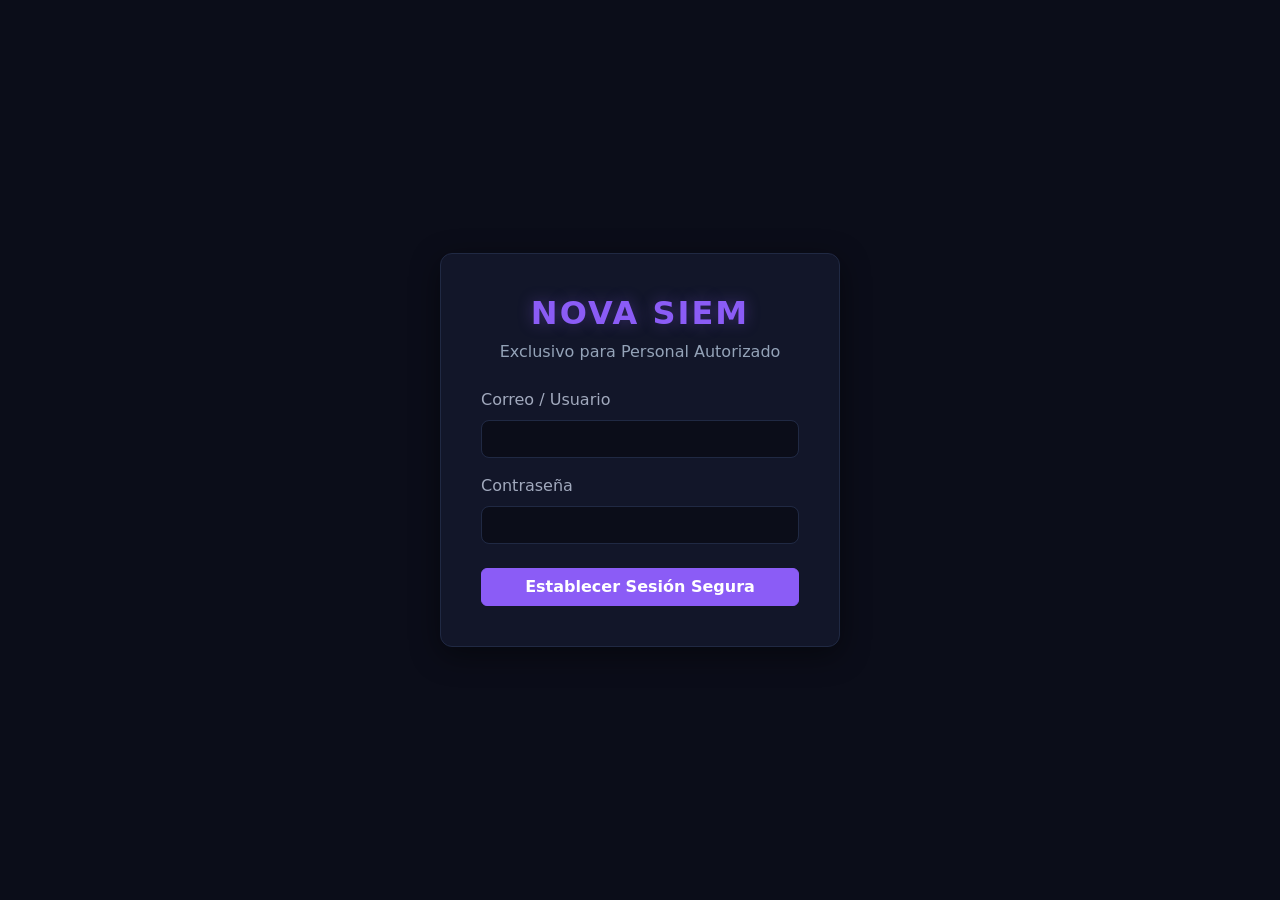
<file: index.html>
<!DOCTYPE html>
<html lang="es">

<head>
    <meta charset="UTF-8">
    <meta name="viewport" content="width=device-width, initial-scale=1.0">

    <title>NOVA SIEM | Centro de Operaciones de Seguridad</title>

    <!-- BOOTSTRAP -->
    <link href="https://cdn.jsdelivr.net/npm/bootstrap@5.3.2/dist/css/bootstrap.min.css" rel="stylesheet">

    <!-- ESTILOS NOVA SIEM -->
    <link rel="stylesheet" href="assets/css/main.css">
    <link rel="stylesheet" href="assets/css/auth.css">
    <link rel="stylesheet" href="assets/css/components.css">
    <link rel="stylesheet" href="assets/css/sidebar.css">
</head>

<body>

    <!-- TARJETA DE LOGIN -->
    <div class="login-card">

        <!-- MARCA / LOGO -->
        <div class="text-center mb-4">
            <h2 class="brand-title">NOVA SIEM</h2>
            <p class="text-secondary" style="color: #94A3B8 !important;">
                Exclusivo para Personal Autorizado
            </p>
        </div>

        <!-- FORMULARIO DE INICIO DE SESIÓN -->
        <form id="loginForm">

            <!-- USUARIO / CORREO -->
            <div class="mb-3">
                <label for="username" class="form-label text-secondary">Correo / Usuario</label>
                <input type="text" class="form-control" id="username" name="username" required autocomplete="username">
            </div>

            <!-- CONTRASEÑA -->
            <div class="mb-4">
                <label for="password" class="form-label text-secondary">Contraseña</label>
                <input type="password" class="form-control" id="password" name="password" required autocomplete="current-password">
            </div>

            <!-- ERROR DE AUTENTICACIÓN -->
            <div id="loginAlert" class="alert alert-danger d-none" role="alert" style="background-color: #451a1a; border-color: #EF4444; color: #fca5a5;">
                Credenciales inválidas o acceso no autorizado.
            </div>

            <!-- BOTÓN DE ENTRADA -->
            <button type="submit" class="btn btn-primary w-100">
                Establecer Sesión Segura
            </button>

        </form>

    </div>

    <!-- API Y MÓDULOS -->
    <script src="js/api/endpoints.js"></script>
    <script src="js/api/httpClient.js"></script>
    <script src="js/modules/language.js"></script>
    <script src="js/modules/auth.js"></script>

</body>

</html>
</file>
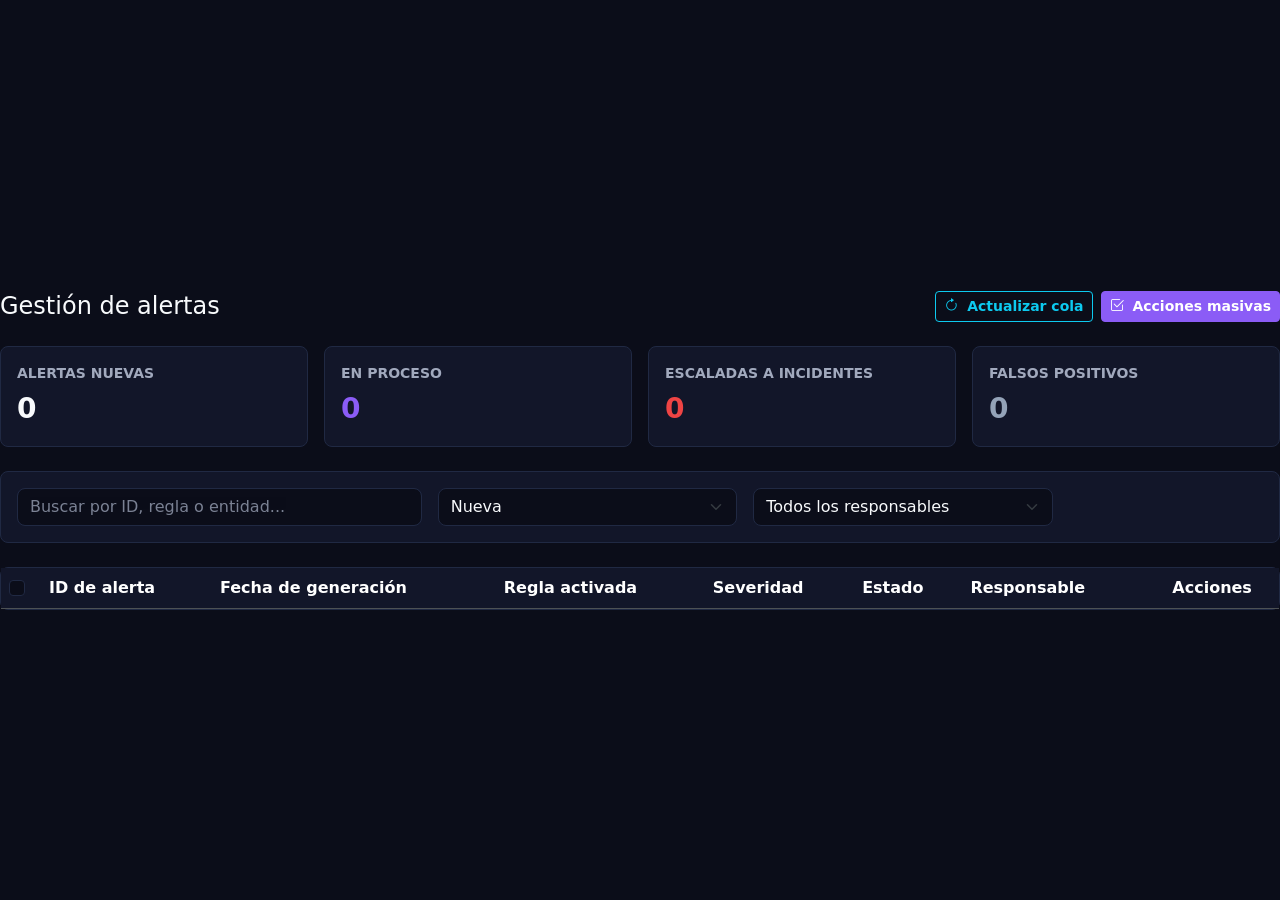
<file: pages/alerts.html>
<!DOCTYPE html>
<html lang="es">

<head>
    <meta charset="UTF-8">
    <meta name="viewport" content="width=device-width, initial-scale=1.0">

    <meta name="description"
          content="NOVA SIEM - Gestión y supervisión de alertas de seguridad">

    <meta name="theme-color" content="#0B1120">

    <title>NOVA SIEM | Gestión de alertas</title>

    <!-- BOOTSTRAP CSS -->
    <link
        href="https://cdn.jsdelivr.net/npm/bootstrap@5.3.2/dist/css/bootstrap.min.css"
        rel="stylesheet"
    >

    <!-- ICONOS BOOTSTRAP -->
    <link
        rel="stylesheet"
        href="https://cdn.jsdelivr.net/npm/bootstrap-icons@1.11.3/font/bootstrap-icons.min.css"
    >

    <!-- ESTILOS NOVA SIEM -->
    <link rel="stylesheet" href="../assets/css/main.css">
    <link rel="stylesheet" href="../assets/css/components.css">
    <link rel="stylesheet" href="../assets/css/sidebar.css">

</head>

<body>

    <div class="container-fluid p-0">

        <!-- ENCABEZADO DE GESTIÓN DE ALERTAS -->
        <div class="d-flex justify-content-between align-items-center mb-4">

            <h2 class="h4 mb-0 text-main">
                Gestión de alertas
            </h2>

            <div class="d-flex gap-2">

                <button
                    class="btn btn-outline-info btn-sm fw-bold"
                    id="btn-refresh-alerts"
                    type="button"
                >

                    <i class="bi bi-arrow-clockwise me-1"></i>
                    Actualizar cola

                </button>

                <button
                    class="btn btn-primary btn-sm fw-bold"
                    type="button"
                    data-bs-toggle="modal"
                    data-bs-target="#bulkActionModal"
                >

                    <i class="bi bi-check2-square me-1"></i>
                    Acciones masivas

                </button>

            </div>

        </div>


        <!-- MÉTRICAS DE ALERTAS -->
        <div class="row g-3 mb-4">

            <!-- ALERTAS NUEVAS -->
            <div class="col-md-3">

                <div class="card bg-surface border-panel h-100 p-3 rounded-3">

                    <div class="text-muted small text-uppercase fw-semibold">
                        Alertas nuevas
                    </div>

                    <div
                        class="fs-3 fw-bold text-main mt-1"
                        id="stat-new-alerts"
                    >
                        0
                    </div>

                </div>

            </div>


            <!-- ALERTAS EN PROCESO -->
            <div class="col-md-3">

                <div class="card bg-surface border-panel h-100 p-3 rounded-3">

                    <div class="text-muted small text-uppercase fw-semibold">
                        En proceso
                    </div>

                    <div
                        class="fs-3 fw-bold text-primary-nova mt-1"
                        id="stat-progress-alerts"
                    >
                        0
                    </div>

                </div>

            </div>


            <!-- ALERTAS ESCALADAS -->
            <div class="col-md-3">

                <div class="card bg-surface border-panel h-100 p-3 rounded-3">

                    <div class="text-muted small text-uppercase fw-semibold">
                        Escaladas a incidentes
                    </div>

                    <div
                        class="fs-3 fw-bold mt-1"
                        style="color: #EF4444;"
                        id="stat-escalated-alerts"
                    >
                        0
                    </div>

                </div>

            </div>


            <!-- FALSOS POSITIVOS -->
            <div class="col-md-3">

                <div class="card bg-surface border-panel h-100 p-3 rounded-3">

                    <div class="text-muted small text-uppercase fw-semibold">
                        Falsos positivos
                    </div>

                    <div
                        class="fs-3 fw-bold mt-1"
                        style="color: #94A3B8;"
                        id="stat-fp-alerts"
                    >
                        0
                    </div>

                </div>

            </div>

        </div>


        <!-- FILTROS Y BÚSQUEDA -->
        <div class="card bg-surface border-panel mb-4 rounded-3">

            <div class="card-body">

                <div class="row g-3">

                    <!-- BÚSQUEDA -->
                    <div class="col-md-4">

                        <input
                            type="text"
                            class="form-control bg-main border-panel text-main"
                            placeholder="Buscar por ID, regla o entidad..."
                            id="search-alerts"
                            aria-label="Buscar alertas"
                        >

                    </div>


                    <!-- FILTRO POR ESTADO -->
                    <div class="col-md-3">

                        <select
                            class="form-select bg-main border-panel text-main"
                            id="filter-status-alerts"
                            aria-label="Filtrar alertas por estado"
                        >

                            <option value="">
                                Todos los estados
                            </option>

                            <option value="New" selected>
                                Nueva
                            </option>

                            <option value="In Progress">
                                En proceso
                            </option>

                            <option value="Under Investigation">
                                En investigación
                            </option>

                            <option value="Resolved">
                                Resuelta
                            </option>

                        </select>

                    </div>


                    <!-- FILTRO POR RESPONSABLE -->
                    <div class="col-md-3">

                        <select
                            class="form-select bg-main border-panel text-main"
                            id="filter-assignee"
                            aria-label="Filtrar alertas por responsable"
                        >

                            <option value="">
                                Todos los responsables
                            </option>

                            <option value="Unassigned">
                                Sin asignar
                            </option>

                            <option value="Me">
                                Asignadas a mí
                            </option>

                        </select>

                    </div>

                </div>

            </div>

        </div>


        <!-- TABLA DE ALERTAS -->
        <div class="card bg-surface border-panel h-100 rounded-3">

            <div class="table-responsive">

                <table
                    class="table table-dark table-hover mb-0 align-middle"
                    style="--bs-table-bg: var(--bg-surface);"
                >

                    <thead>

                        <tr>

                            <!-- SELECCIONAR TODAS -->
                            <th style="width: 40px;">

                                <input
                                    class="form-check-input bg-main border-panel"
                                    type="checkbox"
                                    id="selectAllAlerts"
                                    aria-label="Seleccionar todas las alertas"
                                >

                            </th>

                            <th>
                                ID de alerta
                            </th>

                            <th>
                                Fecha de generación
                            </th>

                            <th>
                                Regla activada
                            </th>

                            <th>
                                Severidad
                            </th>

                            <th>
                                Estado
                            </th>

                            <th>
                                Responsable
                            </th>

                            <th class="text-center">
                                Acciones
                            </th>

                        </tr>

                    </thead>


                    <tbody id="table-alerts-body">

                        <!-- Las alertas se generan dinámicamente mediante alerts.js -->

                    </tbody>

                </table>

            </div>

        </div>

    </div>


    <!--
        Las bibliotecas compartidas, el enrutador y el módulo
        alerts.js se administran desde app.html.
    -->

</body>

</html>
</file>
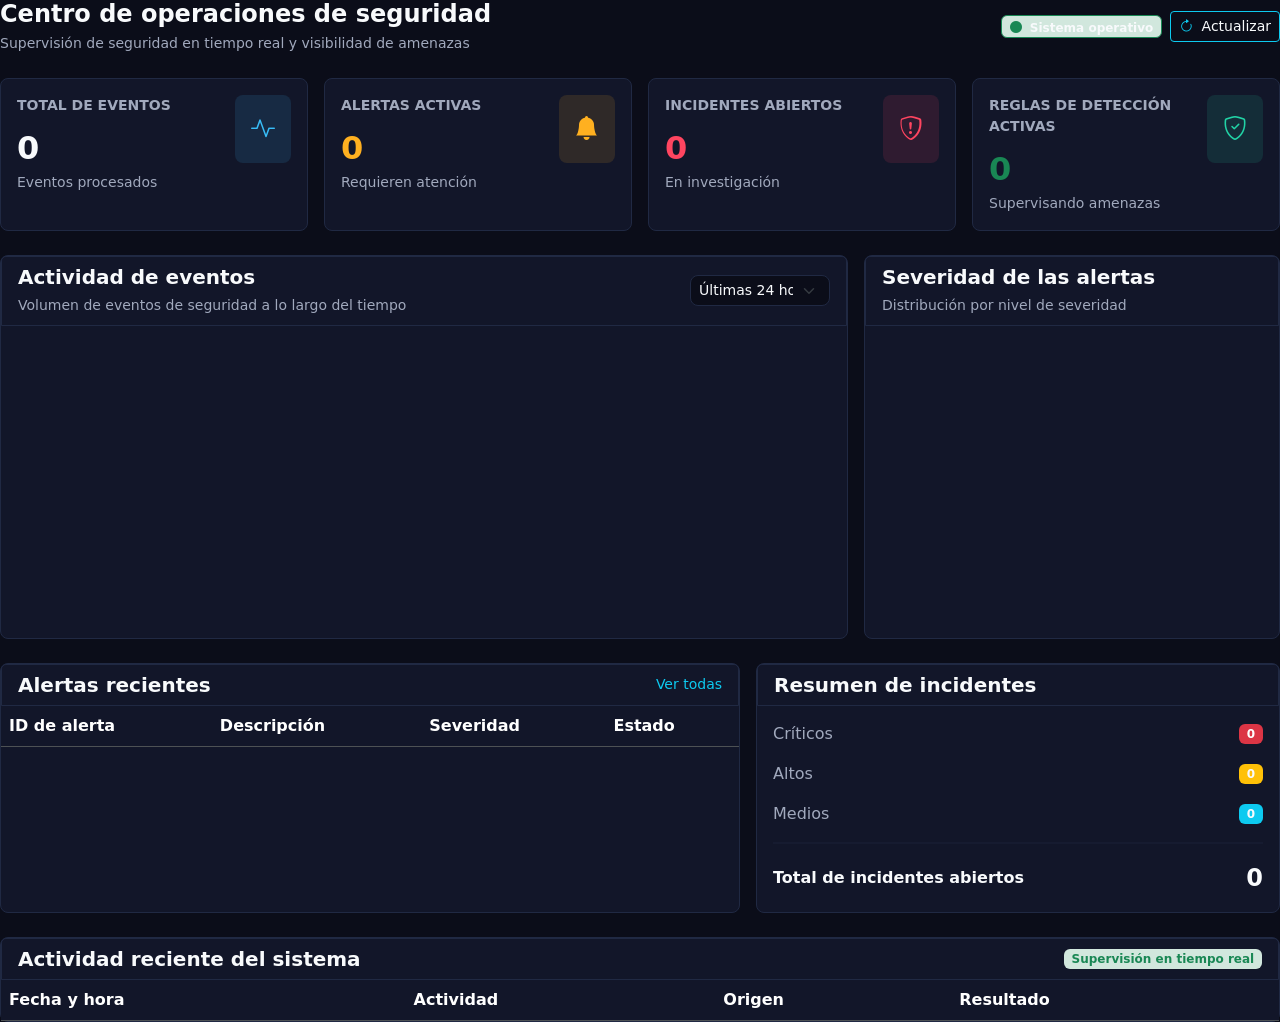
<file: pages/dashboard.html>
<!DOCTYPE html>
<html lang="es">

<head>
    <meta charset="UTF-8">
    <meta name="viewport" content="width=device-width, initial-scale=1.0">

    <meta name="description"
          content="NOVA SIEM - Panel de control de operaciones de seguridad">

    <meta name="theme-color" content="#0B1120">

    <title>NOVA SIEM | Panel de control</title>

    <!-- BOOTSTRAP CSS -->
    <link
        href="https://cdn.jsdelivr.net/npm/bootstrap@5.3.2/dist/css/bootstrap.min.css"
        rel="stylesheet"
    >

    <!-- ICONOS BOOTSTRAP -->
    <link
        rel="stylesheet"
        href="https://cdn.jsdelivr.net/npm/bootstrap-icons@1.11.3/font/bootstrap-icons.min.css"
    >

    <!-- ESTILOS NOVA SIEM -->
    <link rel="stylesheet" href="../assets/css/main.css">
    <link rel="stylesheet" href="../assets/css/components.css">
    <link rel="stylesheet" href="../assets/css/sidebar.css">

</head>

<body>

    <div class="container-fluid p-0">

        <!-- ENCABEZADO DEL PANEL -->
        <div class="d-flex justify-content-between align-items-center mb-4">

            <div>

                <h2
                    class="h4 mb-1 text-main fw-bold"
                    data-i18n="dashboardTitle"
                >
                    Centro de operaciones de seguridad
                </h2>

                <p
                    class="text-muted small mb-0"
                    data-i18n="dashboardSubtitle"
                >
                    Supervisión de seguridad en tiempo real y visibilidad de amenazas
                </p>

            </div>


            <!-- ESTADO DEL SISTEMA Y ACTUALIZACIÓN -->
            <div class="d-flex align-items-center gap-2">

                <span class="badge bg-success-subtle text-success border border-success">

                    <i class="bi bi-circle-fill me-1"></i>

                    <span data-i18n="systemOperational">
                        Sistema operativo
                    </span>

                </span>

                <button
                    class="btn btn-outline-info btn-sm"
                    id="btn-refresh-dashboard"
                    type="button"
                >

                    <i class="bi bi-arrow-clockwise me-1"></i>

                    <span data-i18n="refresh">
                        Actualizar
                    </span>

                </button>

            </div>

        </div>


        <!-- MÉTRICAS DE SEGURIDAD -->
        <div class="row g-3 mb-4">

            <!-- TOTAL DE EVENTOS -->
            <div class="col-xl-3 col-md-6">

                <div class="card bg-surface border-panel rounded-3 p-3 h-100">

                    <div class="d-flex justify-content-between align-items-start">

                        <div>

                            <div
                                class="text-muted small text-uppercase fw-semibold"
                                data-i18n="totalEvents"
                            >
                                Total de eventos
                            </div>

                            <div
                                class="fs-2 fw-bold text-main mt-2"
                                id="dashboard-total-events"
                            >
                                0
                            </div>

                            <div
                                class="text-muted small"
                                data-i18n="eventsProcessed"
                            >
                                Eventos procesados
                            </div>

                        </div>

                        <div
                            class="rounded-3 p-3"
                            style="background: rgba(56,189,248,.12); color: var(--info);"
                        >

                            <i class="bi bi-activity fs-4"></i>

                        </div>

                    </div>

                </div>

            </div>


            <!-- ALERTAS ACTIVAS -->
            <div class="col-xl-3 col-md-6">

                <div class="card bg-surface border-panel rounded-3 p-3 h-100">

                    <div class="d-flex justify-content-between align-items-start">

                        <div>

                            <div
                                class="text-muted small text-uppercase fw-semibold"
                                data-i18n="activeAlerts"
                            >
                                Alertas activas
                            </div>

                            <div
                                class="fs-2 fw-bold mt-2"
                                style="color: var(--warning);"
                                id="dashboard-active-alerts"
                            >
                                0
                            </div>

                            <div
                                class="text-muted small"
                                data-i18n="requiringAttention"
                            >
                                Requieren atención
                            </div>

                        </div>

                        <div
                            class="rounded-3 p-3"
                            style="background: rgba(255,176,32,.12); color: var(--warning);"
                        >

                            <i class="bi bi-bell-fill fs-4"></i>

                        </div>

                    </div>

                </div>

            </div>


            <!-- INCIDENTES ABIERTOS -->
            <div class="col-xl-3 col-md-6">

                <div class="card bg-surface border-panel rounded-3 p-3 h-100">

                    <div class="d-flex justify-content-between align-items-start">

                        <div>

                            <div
                                class="text-muted small text-uppercase fw-semibold"
                                data-i18n="openIncidents"
                            >
                                Incidentes abiertos
                            </div>

                            <div
                                class="fs-2 fw-bold mt-2"
                                style="color: var(--danger);"
                                id="dashboard-open-incidents"
                            >
                                0
                            </div>

                            <div
                                class="text-muted small"
                                data-i18n="underInvestigation"
                            >
                                En investigación
                            </div>

                        </div>

                        <div
                            class="rounded-3 p-3"
                            style="background: rgba(255,69,96,.12); color: var(--danger);"
                        >

                            <i class="bi bi-shield-exclamation fs-4"></i>

                        </div>

                    </div>

                </div>

            </div>


            <!-- REGLAS DE DETECCIÓN ACTIVAS -->
            <div class="col-xl-3 col-md-6">

                <div class="card bg-surface border-panel rounded-3 p-3 h-100">

                    <div class="d-flex justify-content-between align-items-start">

                        <div>

                            <div
                                class="text-muted small text-uppercase fw-semibold"
                                data-i18n="activeRules"
                            >
                                Reglas de detección activas
                            </div>

                            <div
                                class="fs-2 fw-bold text-success mt-2"
                                id="dashboard-active-rules"
                            >
                                0
                            </div>

                            <div
                                class="text-muted small"
                                data-i18n="monitoringThreats"
                            >
                                Supervisando amenazas
                            </div>

                        </div>

                        <div
                            class="rounded-3 p-3"
                            style="background: rgba(34,211,166,.12); color: var(--success);"
                        >

                            <i class="bi bi-shield-check fs-4"></i>

                        </div>

                    </div>

                </div>

            </div>

        </div>


        <!-- CONTENIDO PRINCIPAL DEL PANEL -->
        <div class="row g-3 mb-4">

            <!-- ACTIVIDAD DE EVENTOS -->
            <div class="col-xl-8">

                <div class="card bg-surface border-panel rounded-3 h-100">

                    <div
                        class="card-header bg-transparent border-panel
                               d-flex justify-content-between align-items-center"
                    >

                        <div>

                            <h5
                                class="text-main fw-bold mb-1"
                                data-i18n="eventActivity"
                            >
                                Actividad de eventos
                            </h5>

                            <small
                                class="text-muted"
                                data-i18n="eventVolume"
                            >
                                Volumen de eventos de seguridad a lo largo del tiempo
                            </small>

                        </div>


                        <!-- PERÍODO DEL GRÁFICO -->
                        <select
                            class="form-select form-select-sm bg-main border-panel text-main"
                            id="dashboard-event-period"
                            style="width: 140px;"
                            aria-label="Seleccionar período de actividad"
                        >

                            <option value="24h" data-i18n="last24Hours">
                                Últimas 24 horas
                            </option>

                            <option value="7d" data-i18n="last7Days">
                                Últimos 7 días
                            </option>

                            <option value="30d" data-i18n="last30Days">
                                Últimos 30 días
                            </option>

                        </select>

                    </div>


                    <div class="card-body">

                        <div
                            id="dashboard-event-chart"
                            style="height: 280px; width: 100%;"
                        >
                        </div>

                    </div>

                </div>

            </div>


            <!-- DISTRIBUCIÓN DE ALERTAS POR SEVERIDAD -->
            <div class="col-xl-4">

                <div class="card bg-surface border-panel rounded-3 h-100">

                    <div class="card-header bg-transparent border-panel">

                        <h5
                            class="text-main fw-bold mb-1"
                            data-i18n="alertSeverity"
                        >
                            Severidad de las alertas
                        </h5>

                        <small
                            class="text-muted"
                            data-i18n="severityDistribution"
                        >
                            Distribución por nivel de severidad
                        </small>

                    </div>


                    <div class="card-body">

                        <div
                            id="dashboard-severity-chart"
                            style="height: 280px; width: 100%;"
                        >
                        </div>

                    </div>

                </div>

            </div>

        </div>


        <!-- SECCIÓN INFERIOR -->
        <div class="row g-3">

            <!-- ALERTAS RECIENTES -->
            <div class="col-xl-7">

                <div class="card bg-surface border-panel rounded-3 h-100">

                    <div
                        class="card-header bg-transparent border-panel
                               d-flex justify-content-between align-items-center"
                    >

                        <h5
                            class="text-main fw-bold mb-0"
                            data-i18n="recentAlerts"
                        >
                            Alertas recientes
                        </h5>

                        <a
                            href="#"
                            class="small text-info text-decoration-none"
                            data-route-link="alerts"
                            data-i18n="viewAll"
                        >
                            Ver todas
                        </a>

                    </div>


                    <div class="table-responsive">

                        <table
                            class="table table-dark table-hover mb-0 align-middle"
                            style="--bs-table-bg: var(--bg-surface);"
                        >

                            <thead>

                                <tr>

                                    <th data-i18n="alertId">
                                        ID de alerta
                                    </th>

                                    <th data-i18n="description">
                                        Descripción
                                    </th>

                                    <th data-i18n="severity">
                                        Severidad
                                    </th>

                                    <th data-i18n="status">
                                        Estado
                                    </th>

                                </tr>

                            </thead>


                            <tbody id="dashboard-recent-alerts">

                                <!-- Las alertas recientes se generan mediante dashboard.js -->

                            </tbody>

                        </table>

                    </div>

                </div>

            </div>


            <!-- RESUMEN DE INCIDENTES -->
            <div class="col-xl-5">

                <div class="card bg-surface border-panel rounded-3 h-100">

                    <div class="card-header bg-transparent border-panel">

                        <h5
                            class="text-main fw-bold mb-0"
                            data-i18n="incidentOverview"
                        >
                            Resumen de incidentes
                        </h5>

                    </div>


                    <div class="card-body">

                        <!-- INCIDENTES CRÍTICOS -->
                        <div
                            class="d-flex justify-content-between align-items-center mb-3"
                        >

                            <span
                                class="text-muted"
                                data-i18n="criticalIncidents"
                            >
                                Críticos
                            </span>

                            <span
                                class="badge bg-danger"
                                id="dashboard-critical-incidents"
                            >
                                0
                            </span>

                        </div>


                        <!-- INCIDENTES ALTOS -->
                        <div
                            class="d-flex justify-content-between align-items-center mb-3"
                        >

                            <span
                                class="text-muted"
                                data-i18n="highIncidents"
                            >
                                Altos
                            </span>

                            <span
                                class="badge bg-warning text-dark"
                                id="dashboard-high-incidents"
                            >
                                0
                            </span>

                        </div>


                        <!-- INCIDENTES MEDIOS -->
                        <div
                            class="d-flex justify-content-between align-items-center mb-3"
                        >

                            <span
                                class="text-muted"
                                data-i18n="mediumIncidents"
                            >
                                Medios
                            </span>

                            <span
                                class="badge bg-info text-dark"
                                id="dashboard-medium-incidents"
                            >
                                0
                            </span>

                        </div>


                        <hr class="border-panel">


                        <!-- TOTAL DE INCIDENTES ABIERTOS -->
                        <div class="d-flex justify-content-between align-items-center">

                            <span
                                class="text-main fw-semibold"
                                data-i18n="totalOpen"
                            >
                                Total de incidentes abiertos
                            </span>

                            <span
                                class="fs-4 fw-bold text-main"
                                id="dashboard-total-open-incidents"
                            >
                                0
                            </span>

                        </div>

                    </div>

                </div>

            </div>

        </div>


        <!-- ACTIVIDAD DEL SISTEMA -->
        <div class="card bg-surface border-panel rounded-3 mt-4">

            <div
                class="card-header bg-transparent border-panel
                       d-flex justify-content-between align-items-center"
            >

                <h5
                    class="text-main fw-bold mb-0"
                    data-i18n="systemActivity"
                >
                    Actividad reciente del sistema
                </h5>

                <span
                    class="badge bg-success-subtle text-success"
                    data-i18n="liveMonitoring"
                >
                    Supervisión en tiempo real
                </span>

            </div>


            <div class="card-body p-0">

                <div class="table-responsive">

                    <table
                        class="table table-dark table-hover mb-0 align-middle"
                        style="--bs-table-bg: var(--bg-surface);"
                    >

                        <thead>

                            <tr>

                                <th data-i18n="timestamp">
                                    Fecha y hora
                                </th>

                                <th data-i18n="activity">
                                    Actividad
                                </th>

                                <th data-i18n="source">
                                    Origen
                                </th>

                                <th data-i18n="result">
                                    Resultado
                                </th>

                            </tr>

                        </thead>


                        <tbody id="dashboard-system-activity">

                            <!-- La actividad del sistema se genera mediante dashboard.js -->

                        </tbody>

                    </table>

                </div>

            </div>

        </div>

    </div>


    <!--
        Las bibliotecas compartidas, el enrutador y los módulos
        de JavaScript se administran desde app.html.
    -->

</body>

</html>
</file>
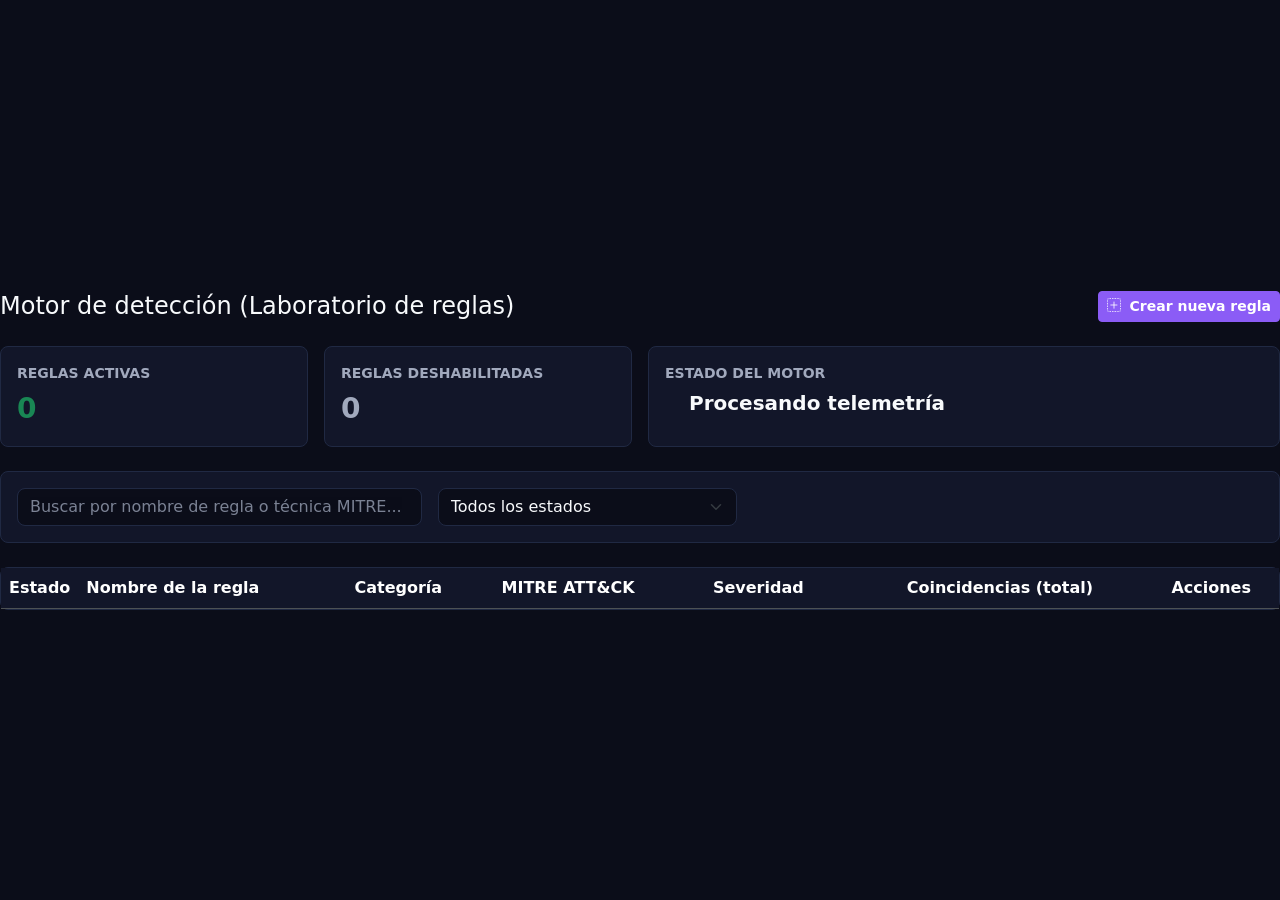
<file: pages/detection.html>
<!DOCTYPE html>
<html lang="es">

<head>
    <meta charset="UTF-8">
    <meta name="viewport" content="width=device-width, initial-scale=1.0">

    <meta name="description"
          content="NOVA SIEM - Motor de detección y administración de reglas de seguridad">

    <meta name="theme-color" content="#0B1120">

    <title>NOVA SIEM | Motor de detección</title>

    <!-- BOOTSTRAP CSS -->
    <link
        href="https://cdn.jsdelivr.net/npm/bootstrap@5.3.2/dist/css/bootstrap.min.css"
        rel="stylesheet"
    >

    <!-- ICONOS BOOTSTRAP -->
    <link
        rel="stylesheet"
        href="https://cdn.jsdelivr.net/npm/bootstrap-icons@1.11.3/font/bootstrap-icons.min.css"
    >

    <!-- ESTILOS NOVA SIEM -->
    <link rel="stylesheet" href="../assets/css/main.css">
    <link rel="stylesheet" href="../assets/css/components.css">
    <link rel="stylesheet" href="../assets/css/sidebar.css">

</head>

<body>

    <div class="container-fluid p-0">

        <!-- ENCABEZADO -->
        <div class="d-flex justify-content-between align-items-center mb-4">

            <h2 class="h4 mb-0 text-main">
                Motor de detección (Laboratorio de reglas)
            </h2>

            <button
                class="btn btn-primary btn-sm fw-bold"
                type="button"
                data-bs-toggle="modal"
                data-bs-target="#createRuleModal"
            >

                <i class="bi bi-plus-square-dotted me-1"></i>
                Crear nueva regla

            </button>

        </div>


        <!-- INDICADORES DEL MOTOR DE DETECCIÓN -->
        <div class="row g-3 mb-4">

            <!-- REGLAS ACTIVAS -->
            <div class="col-md-3">

                <div class="card bg-surface border-panel h-100 p-3 rounded-3">

                    <div class="text-muted small text-uppercase fw-semibold">
                        Reglas activas
                    </div>

                    <div
                        class="fs-3 fw-bold text-success mt-1"
                        id="stat-active-rules"
                    >
                        0
                    </div>

                </div>

            </div>


            <!-- REGLAS DESHABILITADAS -->
            <div class="col-md-3">

                <div class="card bg-surface border-panel h-100 p-3 rounded-3">

                    <div class="text-muted small text-uppercase fw-semibold">
                        Reglas deshabilitadas
                    </div>

                    <div
                        class="fs-3 fw-bold text-secondary mt-1"
                        id="stat-disabled-rules"
                    >
                        0
                    </div>

                </div>

            </div>


            <!-- ESTADO DEL MOTOR -->
            <div class="col-md-6">

                <div class="card bg-surface border-panel h-100 p-3 rounded-3">

                    <div class="text-muted small text-uppercase fw-semibold">
                        Estado del motor
                    </div>

                    <div class="d-flex align-items-center mt-1">

                        <div
                            class="spinner-grow spinner-grow-sm text-success me-2"
                            role="status"
                            aria-label="Motor en funcionamiento"
                        >
                        </div>

                        <span class="fs-5 fw-bold text-main">
                            Procesando telemetría
                        </span>

                    </div>

                </div>

            </div>

        </div>


        <!-- BÚSQUEDA Y FILTROS -->
        <div class="card bg-surface border-panel mb-4 rounded-3">

            <div class="card-body">

                <div class="row g-3">

                    <!-- BÚSQUEDA DE REGLAS -->
                    <div class="col-md-4">

                        <input
                            type="text"
                            class="form-control bg-main border-panel text-main"
                            placeholder="Buscar por nombre de regla o técnica MITRE..."
                            id="search-rules"
                            aria-label="Buscar reglas de detección"
                        >

                    </div>


                    <!-- FILTRO POR ESTADO -->
                    <div class="col-md-3">

                        <select
                            class="form-select bg-main border-panel text-main"
                            id="filter-rule-status"
                            aria-label="Filtrar reglas por estado"
                        >

                            <option value="">Todos los estados</option>
                            <option value="Active">Activas</option>
                            <option value="Disabled">Deshabilitadas</option>

                        </select>

                    </div>

                </div>

            </div>

        </div>


        <!-- TABLA DE REGLAS -->
        <div class="card bg-surface border-panel h-100 rounded-3">

            <div class="table-responsive">

                <table
                    class="table table-dark table-hover mb-0 align-middle"
                    style="--bs-table-bg: var(--bg-surface);"
                >

                    <thead>

                        <tr>

                            <th style="width: 60px;">
                                Estado
                            </th>

                            <th>
                                Nombre de la regla
                            </th>

                            <th>
                                Categoría
                            </th>

                            <th>
                                MITRE ATT&CK
                            </th>

                            <th>
                                Severidad
                            </th>

                            <th class="text-center">
                                Coincidencias (total)
                            </th>

                            <th class="text-center">
                                Acciones
                            </th>

                        </tr>

                    </thead>

                    <tbody id="table-rules-body">

                        <!-- Las reglas se generan dinámicamente mediante detection.js -->

                    </tbody>

                </table>

            </div>

        </div>

    </div>


    <!-- MODAL PARA CREAR UNA REGLA -->
    <div
        class="modal fade"
        id="createRuleModal"
        tabindex="-1"
        aria-labelledby="createRuleModalLabel"
        aria-hidden="true"
    >

        <div class="modal-dialog modal-dialog-centered modal-lg">

            <div class="modal-content bg-surface border-panel text-main">

                <!-- ENCABEZADO DEL MODAL -->
                <div class="modal-header border-panel">

                    <h5
                        class="modal-title fw-bold text-primary-nova"
                        id="createRuleModalLabel"
                    >

                        Crear regla de detección (formato Sigma)

                    </h5>

                    <button
                        type="button"
                        class="btn-close btn-close-white"
                        data-bs-dismiss="modal"
                        aria-label="Cerrar"
                    >
                    </button>

                </div>


                <!-- CUERPO DEL MODAL -->
                <div class="modal-body">

                    <form id="createRuleForm">

                        <!-- NOMBRE Y SEVERIDAD -->
                        <div class="row mb-3">

                            <!-- NOMBRE DE LA REGLA -->
                            <div class="col-md-8">

                                <label
                                    class="form-label text-muted"
                                    for="ruleName"
                                >

                                    Nombre de la regla

                                </label>

                                <input
                                    type="text"
                                    id="ruleName"
                                    class="form-control bg-main border-panel text-main"
                                    required
                                    maxlength="255"
                                    placeholder="Ej.: Creación sospechosa de tareas programadas"
                                >

                            </div>


                            <!-- SEVERIDAD -->
                            <div class="col-md-4">

                                <label
                                    class="form-label text-muted"
                                    for="ruleSeverity"
                                >

                                    Severidad

                                </label>

                                <select
                                    id="ruleSeverity"
                                    class="form-select bg-main border-panel text-main"
                                    required
                                >

                                    <option value="CRITICAL">
                                        Crítica
                                    </option>

                                    <option value="HIGH">
                                        Alta
                                    </option>

                                    <option value="MEDIUM" selected>
                                        Media
                                    </option>

                                    <option value="LOW">
                                        Baja
                                    </option>

                                </select>

                            </div>

                        </div>


                        <!-- CATEGORÍA DE LA REGLA -->
                        <div class="mb-3">

                            <label
                                class="form-label text-muted"
                                for="ruleCategory"
                            >

                                Categoría de la regla

                            </label>

                            <select
                                id="ruleCategory"
                                class="form-select bg-main border-panel text-main"
                                required
                            >

                                <option value="CUSTOM" selected>
                                    Personalizada
                                </option>

                                <option value="INITIAL_ACCESS">
                                    Acceso inicial
                                </option>

                                <option value="EXECUTION">
                                    Ejecución
                                </option>

                                <option value="PERSISTENCE">
                                    Persistencia
                                </option>

                                <option value="PRIVILEGE_ESCALATION">
                                    Escalada de privilegios
                                </option>

                                <option value="DEFENSE_EVASION">
                                    Evasión de defensas
                                </option>

                                <option value="CREDENTIAL_ACCESS">
                                    Acceso a credenciales
                                </option>

                                <option value="DISCOVERY">
                                    Descubrimiento
                                </option>

                                <option value="LATERAL_MOVEMENT">
                                    Movimiento lateral
                                </option>

                                <option value="COLLECTION">
                                    Recopilación
                                </option>

                                <option value="COMMAND_AND_CONTROL">
                                    Comando y control
                                </option>

                                <option value="EXFILTRATION">
                                    Exfiltración
                                </option>

                                <option value="IMPACT">
                                    Impacto
                                </option>

                            </select>

                        </div>


                        <!-- TÉCNICA MITRE ATT&CK -->
                        <div class="mb-3">

                            <label
                                class="form-label text-muted"
                                for="ruleMitre"
                            >

                                Identificador de técnica MITRE ATT&CK

                            </label>

                            <input
                                type="text"
                                id="ruleMitre"
                                class="form-control bg-main border-panel text-main"
                                placeholder="Ej.: T1053"
                            >

                        </div>


                        <!-- LÓGICA DE DETECCIÓN -->
                        <div class="mb-3">

                            <label
                                class="form-label text-muted"
                                for="ruleSigma"
                            >

                                Lógica de detección (YAML/Sigma)

                            </label>

                            <textarea
                                id="ruleSigma"
                                class="form-control bg-main border-panel text-main"
                                rows="8"
                                style="font-family: monospace; font-size: 0.9rem;"
                                required
                                placeholder="logsource:
    category: process_creation
    product: windows
detection:
    selection:
        CommandLine|contains: 'schtasks /create'
    condition: selection"
                            ></textarea>

                            <div class="form-text text-muted">

                                Defina las fuentes de registro, los criterios de selección
                                y las condiciones que activarán esta regla.

                            </div>

                        </div>


                        <!-- ACTIVACIÓN Y PUBLICACIÓN -->
                        <div class="d-flex justify-content-between align-items-center mt-4">

                            <div class="form-check form-switch">

                                <input
                                    class="form-check-input"
                                    type="checkbox"
                                    id="ruleActiveSwitch"
                                    checked
                                >

                                <label
                                    class="form-check-label text-muted"
                                    for="ruleActiveSwitch"
                                >

                                    Activar regla inmediatamente

                                </label>

                            </div>


                            <button
                                type="submit"
                                class="btn btn-primary fw-bold"
                            >

                                <i class="bi bi-rocket-takeoff me-1"></i>
                                Implementar en el motor

                            </button>

                        </div>

                    </form>

                </div>

            </div>

        </div>

    </div>


    <!--
        Las bibliotecas compartidas, el enrutador y los módulos
        de JavaScript se administran desde app.html.
    -->

</body>

</html>
</file>
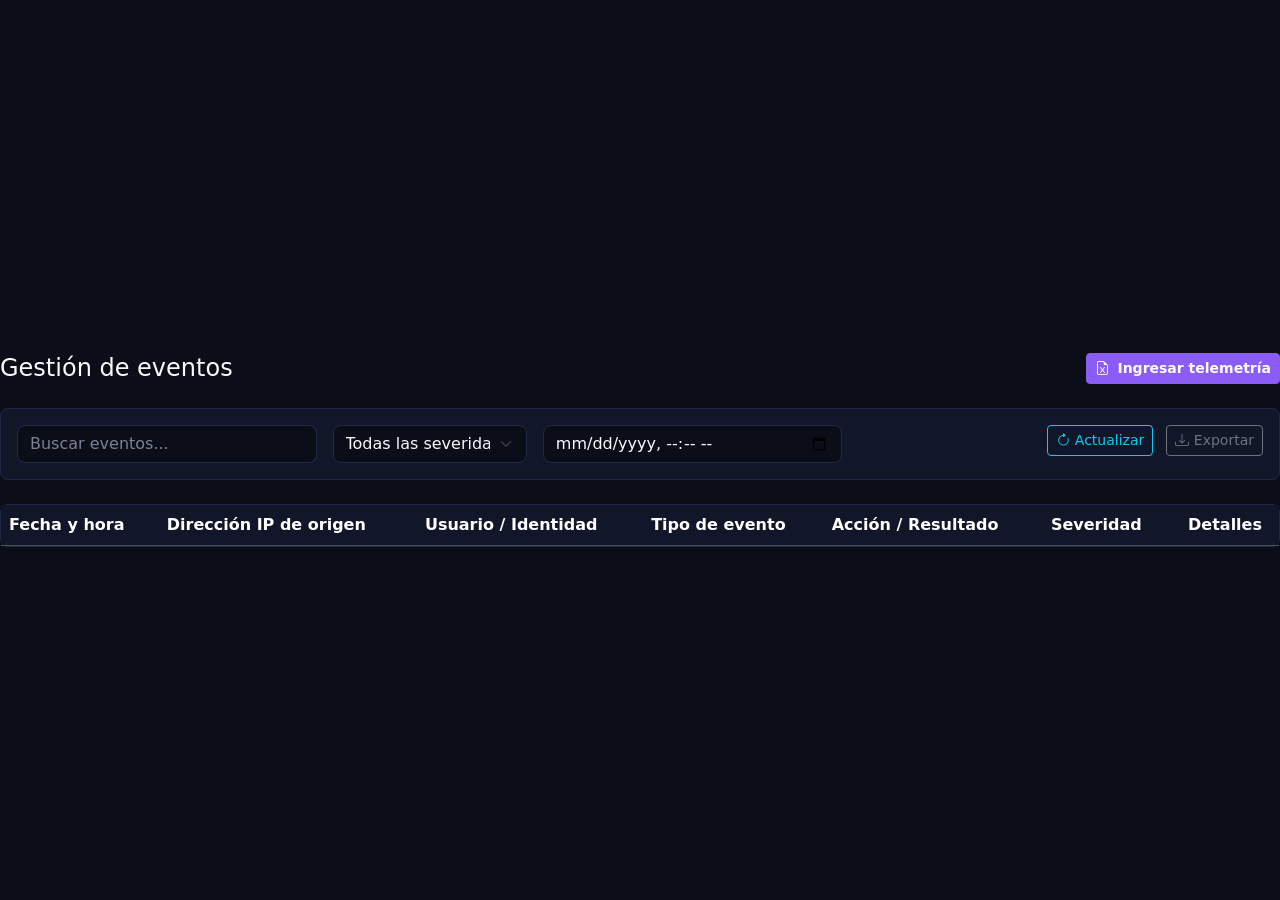
<file: pages/events.html>
<!DOCTYPE html>
<html lang="es">

<head>
    <meta charset="UTF-8">
    <meta name="viewport" content="width=device-width, initial-scale=1.0">

    <meta name="description"
          content="NOVA SIEM - Gestión, consulta e ingestión de eventos de seguridad">

    <meta name="theme-color" content="#0B1120">

    <title>NOVA SIEM | Gestión de eventos</title>

    <!-- BOOTSTRAP CSS -->
    <link
        href="https://cdn.jsdelivr.net/npm/bootstrap@5.3.2/dist/css/bootstrap.min.css"
        rel="stylesheet"
    >

    <!-- ICONOS BOOTSTRAP -->
    <link
        rel="stylesheet"
        href="https://cdn.jsdelivr.net/npm/bootstrap-icons@1.11.3/font/bootstrap-icons.min.css"
    >

    <!-- ESTILOS NOVA SIEM -->
    <link rel="stylesheet" href="../assets/css/main.css">
    <link rel="stylesheet" href="../assets/css/components.css">
    <link rel="stylesheet" href="../assets/css/sidebar.css">

</head>

<body>

    <div class="container-fluid p-0">

        <!-- ENCABEZADO -->
        <div class="d-flex justify-content-between align-items-center mb-4">

            <h2 class="h4 mb-0" style="color: var(--text-main);">
                Gestión de eventos
            </h2>

            <button
                class="btn btn-primary btn-sm fw-bold"
                id="btn-upload-modal"
                type="button"
                data-bs-toggle="modal"
                data-bs-target="#uploadModal"
            >

                <i class="bi bi-file-earmark-excel me-1"></i>
                Ingresar telemetría

            </button>

        </div>


        <!-- FILTROS Y HERRAMIENTAS -->
        <div class="card bg-surface border-panel mb-4 rounded-3">

            <div class="card-body">

                <div class="row g-3">

                    <!-- BÚSQUEDA -->
                    <div class="col-md-3">

                        <input
                            type="text"
                            class="form-control bg-main border-panel text-main"
                            placeholder="Buscar eventos..."
                            id="filter-search"
                            aria-label="Buscar eventos"
                        >

                    </div>


                    <!-- FILTRO DE SEVERIDAD -->
                    <div class="col-md-2">

                        <select
                            class="form-select bg-main border-panel text-main"
                            id="filter-severity"
                            aria-label="Filtrar por severidad"
                        >

                            <option value="">Todas las severidades</option>
                            <option value="Critical">Crítica</option>
                            <option value="High">Alta</option>
                            <option value="Medium">Media</option>
                            <option value="Low">Baja</option>

                        </select>

                    </div>


                    <!-- FILTRO POR FECHA -->
                    <div class="col-md-3">

                        <input
                            type="datetime-local"
                            class="form-control bg-main border-panel text-main"
                            id="filter-date"
                            aria-label="Filtrar eventos por fecha y hora"
                        >

                    </div>


                    <!-- ACCIONES -->
                    <div class="col-md-4 text-end">

                        <button
                            class="btn btn-outline-info btn-sm me-2"
                            id="btn-refresh"
                            type="button"
                        >

                            <i class="bi bi-arrow-clockwise"></i>
                            Actualizar

                        </button>

                        <button
                            class="btn btn-outline-secondary btn-sm"
                            id="btn-export"
                            type="button"
                        >

                            <i class="bi bi-download"></i>
                            Exportar

                        </button>

                    </div>

                </div>

            </div>

        </div>


        <!-- TABLA DE EVENTOS -->
        <div class="card bg-surface border-panel h-100 rounded-3">

            <div class="table-responsive">

                <table
                    class="table table-dark table-hover mb-0 align-middle"
                    style="--bs-table-bg: var(--bg-surface);"
                >

                    <thead>

                        <tr>

                            <th>Fecha y hora</th>
                            <th>Dirección IP de origen</th>
                            <th>Usuario / Identidad</th>
                            <th>Tipo de evento</th>
                            <th>Acción / Resultado</th>
                            <th>Severidad</th>
                            <th class="text-center">Detalles</th>

                        </tr>

                    </thead>

                    <tbody id="table-events-body">

                        <!-- Los eventos se generan dinámicamente mediante events.js -->

                    </tbody>

                </table>

            </div>

        </div>

    </div>


    <!-- MODAL PARA INGRESAR TELEMETRÍA -->
    <div
        class="modal fade"
        id="uploadModal"
        tabindex="-1"
        aria-labelledby="uploadModalLabel"
        aria-hidden="true"
    >

        <div class="modal-dialog modal-dialog-centered">

            <div class="modal-content bg-surface border-panel text-main">

                <!-- ENCABEZADO DEL MODAL -->
                <div class="modal-header border-panel">

                    <h5
                        class="modal-title fw-bold"
                        id="uploadModalLabel"
                        style="color: var(--primary);"
                    >

                        Ingresar telemetría (Excel/CSV)

                    </h5>

                    <button
                        type="button"
                        class="btn-close btn-close-white"
                        data-bs-dismiss="modal"
                        aria-label="Cerrar"
                    >
                    </button>

                </div>


                <!-- CUERPO DEL MODAL -->
                <div class="modal-body">

                    <form id="uploadForm">

                        <!-- SELECCIÓN DE ARCHIVO -->
                        <div class="mb-3">

                            <label
                                for="fileInput"
                                class="form-label"
                                style="color: var(--text-muted);"
                            >

                                Seleccione el archivo que contiene los eventos sin procesar

                            </label>

                            <input
                                class="form-control bg-main border-panel text-main"
                                type="file"
                                id="fileInput"
                                accept=".csv, .xlsx, .xls"
                                required
                            >

                            <div class="form-text text-muted">

                                Formatos permitidos: CSV, XLSX y XLS.

                            </div>

                        </div>


                        <!-- ESTADO DE CARGA -->
                        <div
                            id="uploadStatus"
                            class="alert d-none mt-3"
                            role="alert"
                        >
                        </div>


                        <!-- PROCESAR ARCHIVO -->
                        <div class="d-grid gap-2 mt-4">

                            <button
                                type="submit"
                                class="btn btn-primary fw-bold"
                                id="btn-submit-upload"
                            >

                                <i class="bi bi-cloud-arrow-up me-1"></i>
                                Procesar y normalizar

                            </button>

                        </div>

                    </form>

                </div>

            </div>

        </div>

    </div>


    <!--
        Las bibliotecas compartidas, el enrutador y los módulos
        de JavaScript se administran desde app.html.
    -->

</body>

</html>
</file>
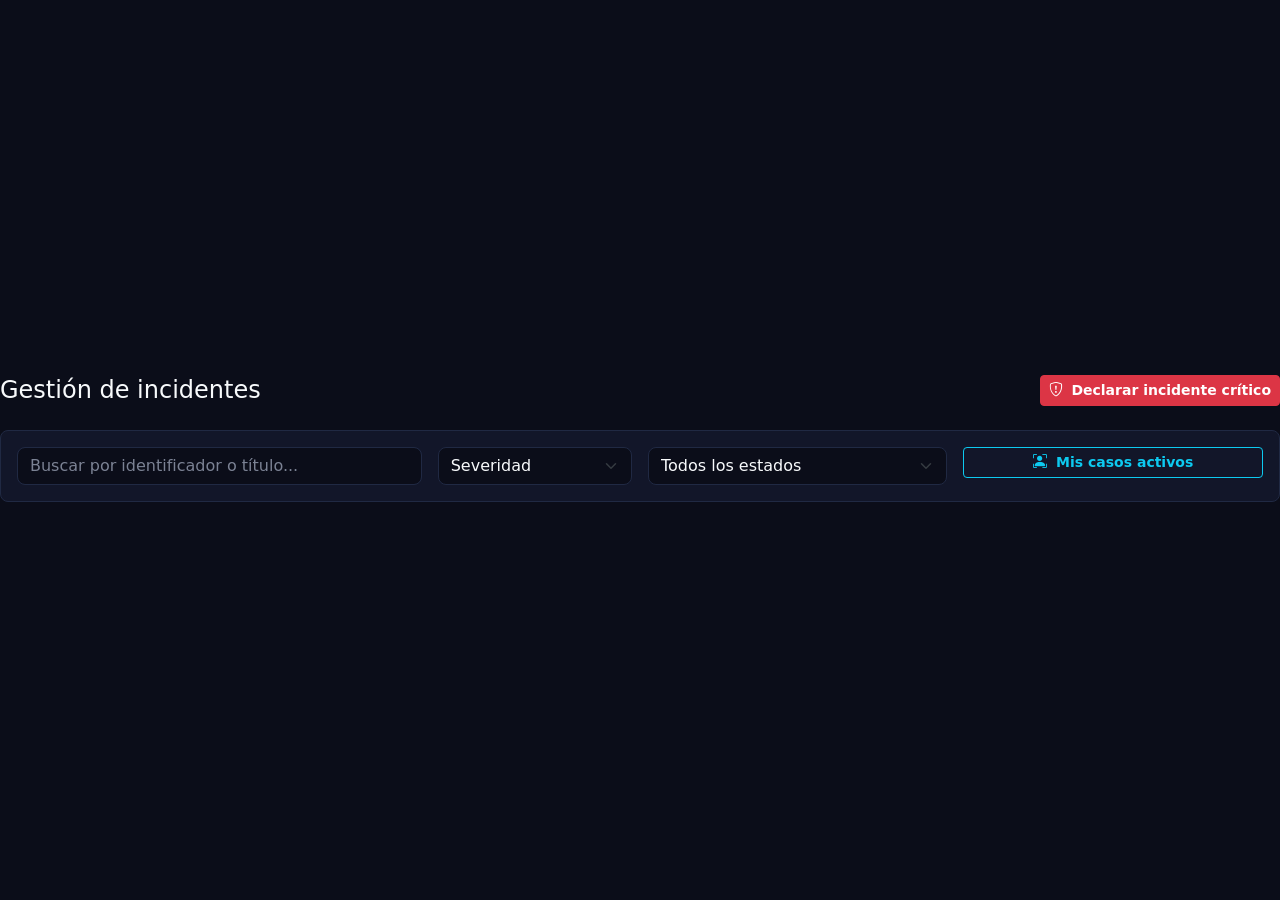
<file: pages/incidents.html>
<!DOCTYPE html>
<html lang="es">

<head>
    <meta charset="UTF-8">
    <meta name="viewport" content="width=device-width, initial-scale=1.0">

    <meta name="description"
          content="NOVA SIEM - Gestión y respuesta ante incidentes de seguridad">

    <meta name="theme-color" content="#0B1120">

    <title>NOVA SIEM | Gestión de incidentes</title>

    <!-- BOOTSTRAP CSS -->
    <link
        href="https://cdn.jsdelivr.net/npm/bootstrap@5.3.2/dist/css/bootstrap.min.css"
        rel="stylesheet"
    >

    <!-- ICONOS BOOTSTRAP -->
    <link
        rel="stylesheet"
        href="https://cdn.jsdelivr.net/npm/bootstrap-icons@1.11.3/font/bootstrap-icons.min.css"
    >

    <!-- ESTILOS NOVA SIEM -->
    <link rel="stylesheet" href="../assets/css/main.css">
    <link rel="stylesheet" href="../assets/css/components.css">
    <link rel="stylesheet" href="../assets/css/sidebar.css">

</head>

<body>

    <div class="container-fluid p-0">

        <!-- ENCABEZADO -->
        <div class="d-flex justify-content-between align-items-center mb-4">

            <h2 class="h4 mb-0 text-main">
                Gestión de incidentes
            </h2>

            <button
                class="btn btn-danger btn-sm fw-bold"
                type="button"
                data-bs-toggle="modal"
                data-bs-target="#createIncidentModal"
            >

                <i class="bi bi-shield-exclamation me-1"></i>
                Declarar incidente crítico

            </button>

        </div>

        <!-- FILTROS Y BÚSQUEDA -->
        <div class="card bg-surface border-panel mb-4 rounded-3">

            <div class="card-body">

                <div class="row g-3">

                    <!-- BÚSQUEDA -->
                    <div class="col-md-4">

                        <input
                            type="text"
                            class="form-control bg-main border-panel text-main"
                            placeholder="Buscar por identificador o título..."
                            id="search-incidents"
                            aria-label="Buscar incidentes por identificador o título"
                        >

                    </div>

                    <!-- FILTRO DE SEVERIDAD -->
                    <div class="col-md-2">

                        <select
                            class="form-select bg-main border-panel text-main"
                            id="filter-severity-inc"
                            aria-label="Filtrar incidentes por severidad"
                        >

                            <option value="">Severidad</option>
                            <option value="Critical">Crítica</option>
                            <option value="High">Alta</option>
                            <option value="Medium">Media</option>
                            <option value="Low">Baja</option>

                        </select>

                    </div>

                    <!-- FILTRO DE ESTADO -->
                    <div class="col-md-3">

                        <select
                            class="form-select bg-main border-panel text-main"
                            id="filter-status-inc"
                            aria-label="Filtrar incidentes por estado"
                        >

                            <option value="">Todos los estados</option>
                            <option value="Triage">Evaluación inicial</option>
                            <option value="Containment">Contención</option>
                            <option value="Eradication">Erradicación</option>
                            <option value="Recovery">Recuperación</option>
                            <option value="Closed">Cerrado</option>

                        </select>

                    </div>

                    <!-- MIS INCIDENTES -->
                    <div class="col-md-3 text-end">

                        <button
                            class="btn btn-outline-info btn-sm w-100 fw-bold"
                            id="btn-my-incidents"
                            type="button"
                        >

                            <i class="bi bi-person-bounding-box me-1"></i>
                            Mis casos activos

                        </button>

                    </div>

                </div>

            </div>

        </div>

        <!-- CONTENEDOR DE INCIDENTES -->
        <div class="row" id="incidents-container">

            <!-- Las tarjetas de incidentes se generan mediante incidents.js -->

        </div>

    </div>


    <!-- MODAL DE CREACIÓN DE INCIDENTES -->
    <div
        class="modal fade"
        id="createIncidentModal"
        tabindex="-1"
        aria-labelledby="createIncidentModalLabel"
        aria-hidden="true"
    >

        <div class="modal-dialog modal-dialog-centered modal-lg">

            <div class="modal-content bg-surface border-panel text-main">

                <!-- ENCABEZADO DEL MODAL -->
                <div class="modal-header border-panel">

                    <h5
                        class="modal-title fw-bold text-danger"
                        id="createIncidentModalLabel"
                    >

                        Declarar incidente manualmente

                    </h5>

                    <button
                        type="button"
                        class="btn-close btn-close-white"
                        data-bs-dismiss="modal"
                        aria-label="Cerrar"
                    >
                    </button>

                </div>

                <!-- CUERPO DEL MODAL -->
                <div class="modal-body">

                    <form id="createIncidentForm">

                        <!-- TÍTULO DEL INCIDENTE -->
                        <div class="mb-3">

                            <label
                                for="incidentTitle"
                                class="form-label text-muted"
                            >
                                Título del incidente
                            </label>

                            <input
                                type="text"
                                id="incidentTitle"
                                class="form-control bg-main border-panel text-main"
                                required
                                maxlength="255"
                                placeholder="Ej.: Posible ataque de ransomware en la red de Marketing"
                            >

                        </div>

                        <!-- SEVERIDAD E HIPÓTESIS -->
                        <div class="row mb-3">

                            <!-- SEVERIDAD -->
                            <div class="col-md-6">

                                <label
                                    for="incidentSeverity"
                                    class="form-label text-muted"
                                >
                                    Severidad inicial
                                </label>

                                <select
                                    id="incidentSeverity"
                                    class="form-select bg-main border-panel text-main text-danger fw-bold"
                                    required
                                >

                                    <option value="Critical">Crítica</option>
                                    <option value="High" selected>Alta</option>
                                    <option value="Medium">Media</option>
                                    <option value="Low">Baja</option>

                                </select>

                            </div>

                            <!-- HIPÓTESIS PRINCIPAL -->
                            <div class="col-md-6">

                                <label
                                    for="incidentHypothesis"
                                    class="form-label text-muted"
                                >
                                    Hipótesis principal
                                </label>

                                <select
                                    id="incidentHypothesis"
                                    class="form-select bg-main border-panel text-main"
                                    required
                                >

                                    <option value="Malware Execution">
                                        Ejecución de software malicioso
                                    </option>

                                    <option value="Compromised Credentials">
                                        Credenciales comprometidas
                                    </option>

                                    <option value="Insider Threat">
                                        Amenaza interna
                                    </option>

                                    <option value="Data Exfiltration">
                                        Exfiltración de datos
                                    </option>

                                    <option value="Phishing Campaign">
                                        Campaña de suplantación de identidad
                                    </option>

                                </select>

                            </div>

                        </div>

                        <!-- ALCANCE Y ACTIVOS AFECTADOS -->
                        <div class="mb-3">

                            <label
                                for="incidentDescription"
                                class="form-label text-muted"
                            >
                                Alcance inicial y activos afectados
                            </label>

                            <textarea
                                id="incidentDescription"
                                class="form-control bg-main border-panel text-main"
                                rows="3"
                                placeholder="Indique las direcciones IP, usuarios o sistemas afectados..."
                            ></textarea>

                        </div>

                        <!-- BOTONES DE ACCIÓN -->
                        <div class="d-flex justify-content-end gap-2 mt-4">

                            <button
                                type="button"
                                class="btn btn-outline-secondary"
                                data-bs-dismiss="modal"
                            >

                                Cancelar

                            </button>

                            <button
                                type="submit"
                                class="btn btn-danger fw-bold"
                            >

                                <i class="bi bi-shield-check me-1"></i>
                                Crear incidente y asignármelo

                            </button>

                        </div>

                    </form>

                </div>

            </div>

        </div>

    </div>

    <!-- NOTA:
         Las bibliotecas compartidas, el router y los módulos
         se administran desde app.html. -->

</body>

</html>
</file>
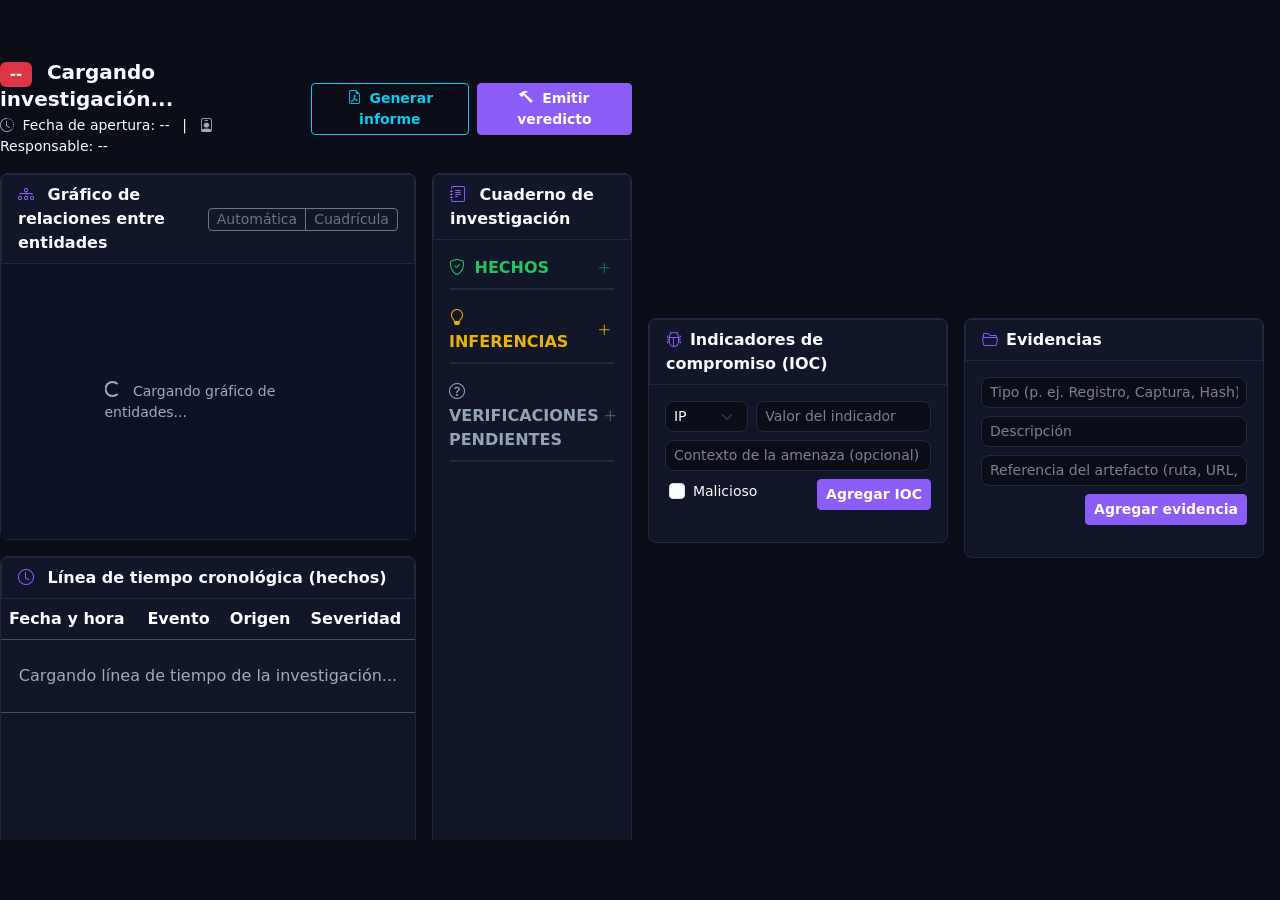
<file: pages/investigations.html>
<!DOCTYPE html>
<html lang="es">

<head>
    <meta charset="UTF-8">
    <meta name="viewport" content="width=device-width, initial-scale=1.0">

    <meta name="description"
          content="NOVA SIEM - Investigación y análisis de incidentes de seguridad">

    <meta name="theme-color" content="#0B1120">

    <title>NOVA SIEM | Investigación de incidentes</title>

    <!-- BOOTSTRAP CSS -->
    <link
        href="https://cdn.jsdelivr.net/npm/bootstrap@5.3.2/dist/css/bootstrap.min.css"
        rel="stylesheet"
    >

    <!-- ICONOS BOOTSTRAP -->
    <link
        rel="stylesheet"
        href="https://cdn.jsdelivr.net/npm/bootstrap-icons@1.11.3/font/bootstrap-icons.min.css"
    >

    <!-- ESTILOS NOVA SIEM -->
    <link rel="stylesheet" href="../assets/css/main.css">
    <link rel="stylesheet" href="../assets/css/components.css">
    <link rel="stylesheet" href="../assets/css/sidebar.css">

</head>

<body>

    <div class="container-fluid p-0 d-flex flex-column"
         style="height: calc(100vh - 120px);">

        <!-- ENCABEZADO DE LA INVESTIGACIÓN -->
        <div class="d-flex justify-content-between align-items-center mb-3">

            <div>

                <h2 class="h5 mb-1 text-main fw-bold">

                    <span class="badge bg-danger me-2"
                          id="investigation-incident-id">
                        --
                    </span>

                    <span id="investigation-incident-title">
                        Cargando investigación...
                    </span>

                </h2>

                <div class="text-muted small">

                    <i class="bi bi-clock-history me-1"></i>

                    <span data-i18n="opened">
                        Fecha de apertura:
                    </span>

                    <span id="investigation-opened-at">--</span>

                    <span class="mx-2">|</span>

                    <i class="bi bi-person-badge me-1"></i>

                    <span data-i18n="lead">
                        Responsable:
                    </span>

                    <span id="investigation-lead">--</span>

                </div>

            </div>

            <!-- ACCIONES DE LA INVESTIGACIÓN -->
            <div class="d-flex gap-2">

                <button
                    class="btn btn-outline-info btn-sm fw-bold"
                    id="btn-generate-investigation-report"
                    type="button"
                >

                    <i class="bi bi-file-earmark-pdf me-1"></i>
                    Generar informe

                </button>

                <button
                    class="btn btn-primary btn-sm fw-bold"
                    type="button"
                    data-bs-toggle="modal"
                    data-bs-target="#verdictModal"
                >

                    <i class="bi bi-hammer me-1"></i>
                    Emitir veredicto

                </button>

            </div>

        </div>


        <!-- CONTENIDO DE LA INVESTIGACIÓN -->
        <div class="row flex-grow-1 g-3 overflow-hidden">

            <!-- GRÁFICO Y LÍNEA DE TIEMPO -->
            <div class="col-md-8 d-flex flex-column gap-3 h-100">

                <!-- GRÁFICO DE RELACIONES ENTRE ENTIDADES -->
                <div
                    class="card bg-surface border-panel rounded-3 d-flex flex-column"
                    style="height: 55%;"
                >

                    <div
                        class="card-header bg-transparent border-panel
                               d-flex justify-content-between align-items-center"
                    >

                        <span class="text-main fw-semibold">

                            <i class="bi bi-diagram-3 text-primary-nova me-2"></i>
                            Gráfico de relaciones entre entidades

                        </span>

                        <!-- DISTRIBUCIÓN DEL GRÁFICO -->
                        <div class="btn-group">

                            <button
                                class="btn btn-sm btn-outline-secondary py-0"
                                id="btn-layout-cose"
                                type="button"
                            >
                                Automática
                            </button>

                            <button
                                class="btn btn-sm btn-outline-secondary py-0"
                                id="btn-layout-grid"
                                type="button"
                            >
                                Cuadrícula
                            </button>

                        </div>

                    </div>

                    <!-- CONTENEDOR DEL GRÁFICO -->
                    <div
                        class="card-body p-0 position-relative flex-grow-1"
                        id="cy-container"
                        style="background-color: #0d1326;"
                    >

                        <div
                            id="investigation-graph-loading"
                            class="position-absolute top-50 start-50 translate-middle
                                   text-muted small"
                        >

                            <div
                                class="spinner-border spinner-border-sm me-2"
                                role="status"
                                aria-label="Cargando"
                            >
                            </div>

                            Cargando gráfico de entidades...

                        </div>

                    </div>

                </div>


                <!-- LÍNEA DE TIEMPO CRONOLÓGICA -->
                <div
                    class="card bg-surface border-panel rounded-3 d-flex flex-column"
                    style="height: 45%;"
                >

                    <div class="card-header bg-transparent border-panel">

                        <span class="text-main fw-semibold">

                            <i class="bi bi-clock text-primary-nova me-2"></i>
                            Línea de tiempo cronológica (hechos)

                        </span>

                    </div>

                    <div class="card-body overflow-auto p-0">

                        <table
                            class="table table-dark table-hover mb-0 align-middle"
                            style="--bs-table-bg: transparent;"
                        >

                            <thead>

                                <tr>
                                    <th>Fecha y hora</th>
                                    <th>Evento</th>
                                    <th>Origen</th>
                                    <th>Severidad</th>
                                </tr>

                            </thead>

                            <tbody id="timeline-body">

                                <tr>

                                    <td
                                        colspan="4"
                                        class="text-center text-muted py-4"
                                    >

                                        Cargando línea de tiempo de la investigación...

                                    </td>

                                </tr>

                            </tbody>

                        </table>

                    </div>

                </div>

            </div>


            <!-- CUADERNO DE INVESTIGACIÓN -->
            <div class="col-md-4 d-flex flex-column h-100">

                <div
                    class="card bg-surface border-panel rounded-3 h-100
                           d-flex flex-column"
                >

                    <div class="card-header bg-transparent border-panel">

                        <span class="text-main fw-semibold">

                            <i class="bi bi-journal-text text-primary-nova me-2"></i>
                            Cuaderno de investigación

                        </span>

                    </div>

                    <div
                        class="card-body p-3 overflow-auto
                               d-flex flex-column gap-3"
                    >

                        <!-- HECHOS -->
                        <div>

                            <div
                                class="d-flex justify-content-between
                                       align-items-center mb-2"
                            >

                                <span class="fw-bold"
                                      style="color: #22C55E;">

                                    <i class="bi bi-shield-check me-1"></i>
                                    HECHOS

                                </span>

                                <button
                                    class="btn btn-sm btn-outline-success
                                           py-0 px-1 border-0"
                                    type="button"
                                    id="btn-add-fact"
                                    onclick="addNotebookEntry('fact')"
                                    aria-label="Agregar hecho"
                                    title="Agregar hecho"
                                >

                                    <i class="bi bi-plus-lg"></i>

                                </button>

                            </div>

                            <ul
                                class="list-group list-group-flush rounded-2
                                       border border-panel"
                                id="list-facts"
                            >
                            </ul>

                        </div>


                        <!-- INFERENCIAS -->
                        <div>

                            <div
                                class="d-flex justify-content-between
                                       align-items-center mb-2"
                            >

                                <span class="fw-bold"
                                      style="color: #EAB308;">

                                    <i class="bi bi-lightbulb me-1"></i>
                                    INFERENCIAS

                                </span>

                                <button
                                    class="btn btn-sm btn-outline-warning
                                           py-0 px-1 border-0"
                                    type="button"
                                    id="btn-add-inference"
                                    onclick="addNotebookEntry('inference')"
                                    aria-label="Agregar inferencia"
                                    title="Agregar inferencia"
                                >

                                    <i class="bi bi-plus-lg"></i>

                                </button>

                            </div>

                            <ul
                                class="list-group list-group-flush rounded-2
                                       border border-panel"
                                id="list-inferences"
                            >
                            </ul>

                        </div>


                        <!-- VERIFICACIONES PENDIENTES -->
                        <div>

                            <div
                                class="d-flex justify-content-between
                                       align-items-center mb-2"
                            >

                                <span class="fw-bold"
                                      style="color: #94A3B8;">

                                    <i class="bi bi-question-circle me-1"></i>
                                    VERIFICACIONES PENDIENTES

                                </span>

                                <button
                                    class="btn btn-sm btn-outline-secondary
                                           py-0 px-1 border-0"
                                    type="button"
                                    id="btn-add-pending"
                                    onclick="addNotebookEntry('pending')"
                                    aria-label="Agregar verificación pendiente"
                                    title="Agregar verificación pendiente"
                                >

                                    <i class="bi bi-plus-lg"></i>

                                </button>

                            </div>

                            <ul
                                class="list-group list-group-flush rounded-2
                                       border border-panel"
                                id="list-pending"
                            >
                            </ul>

                        </div>

                    </div>

                </div>

            </div>

        </div>

    </div>


    <!-- MODAL PARA EMITIR EL VEREDICTO -->
    <div
        class="modal fade"
        id="verdictModal"
        tabindex="-1"
        aria-labelledby="verdictModalLabel"
        aria-hidden="true"
    >

        <div class="modal-dialog modal-dialog-centered">

            <div class="modal-content bg-surface border-panel text-main">

                <!-- ENCABEZADO DEL MODAL -->
                <div class="modal-header border-panel">

                    <h5
                        class="modal-title fw-bold"
                        id="verdictModalLabel"
                        style="color: var(--primary);"
                    >

                        Emitir veredicto final

                    </h5>

                    <button
                        type="button"
                        class="btn-close btn-close-white"
                        data-bs-dismiss="modal"
                        aria-label="Cerrar"
                    >
                    </button>

                </div>


                <!-- CUERPO DEL MODAL -->
                <div class="modal-body">

                    <form id="verdictForm">

                        <!-- DECISIÓN -->
                        <div class="mb-3">

                            <label
                                class="form-label text-muted"
                                for="verdict-decision"
                            >

                                Conclusión

                            </label>

                            <select
                                class="form-select bg-main border-panel text-main"
                                id="verdict-decision"
                                name="verdict"
                                required
                            >

                                <option value="">
                                    Seleccione una decisión...
                                </option>

                                <option value="TRUE_POSITIVE_CONFIRMED">
                                    Positivo verdadero - Compromiso confirmado
                                </option>

                                <option value="TRUE_POSITIVE_MITIGATED">
                                    Positivo verdadero - Amenaza bloqueada o mitigada
                                </option>

                                <option value="FALSE_POSITIVE">
                                    Falso positivo - Actividad legítima
                                </option>

                                <option value="INCONCLUSIVE">
                                    No concluyente
                                </option>

                            </select>

                        </div>


                        <!-- NIVEL DE CONFIANZA -->
                        <div class="mb-3">

                            <label
                                class="form-label text-muted"
                                for="verdict-confidence"
                            >

                                Nivel de confianza

                            </label>

                            <input
                                type="range"
                                class="form-range"
                                min="1"
                                max="100"
                                value="50"
                                id="verdict-confidence"
                                name="confidenceScore"
                            >

                            <div
                                class="text-end text-primary-nova fw-bold"
                                id="confidence-val"
                            >

                                50%

                            </div>

                        </div>


                        <!-- ACCIÓN RECOMENDADA -->
                        <div class="mb-3">

                            <label
                                class="form-label text-muted"
                                for="verdict-required-action"
                            >

                                Acción recomendada

                            </label>

                            <select
                                class="form-select bg-main border-panel text-main"
                                id="verdict-required-action"
                                name="recommendedAction"
                                required
                            >

                                <option value="None">
                                    Ninguna
                                </option>

                                <option value="Isolate Endpoint">
                                    Aislar equipo o dispositivo
                                </option>

                                <option value="Revoke User Sessions">
                                    Revocar sesiones del usuario
                                </option>

                                <option value="Block External IP">
                                    Bloquear dirección IP externa
                                </option>

                            </select>

                        </div>


                        <!-- MENSAJES DE ESTADO -->
                        <div
                            id="verdictStatus"
                            class="alert d-none mt-3"
                            role="alert"
                        >
                        </div>


                        <!-- ENVIAR VEREDICTO -->
                        <div class="d-grid gap-2 mt-4">

                            <button
                                type="submit"
                                class="btn btn-primary fw-bold"
                                id="btn-submit-verdict"
                            >

                                <i class="bi bi-check-circle me-1"></i>
                                Firmar y enviar al responsable de SecOps

                            </button>

                        </div>

                    </form>

                </div>

            </div>

        </div>

    </div>


    <!-- IOC Y EVIDENCIAS (datos reales persistidos en el backend) -->
    <div class="container-fluid px-3 pb-4">
        <div class="row g-3">
            <div class="col-lg-6">
                <div class="card bg-surface border-panel rounded-3">
                    <div class="card-header bg-transparent border-panel text-main fw-semibold">
                        <i class="bi bi-bug text-primary-nova me-2"></i>Indicadores de compromiso (IOC)
                    </div>
                    <div class="card-body">
                        <form id="ioc-form" class="row g-2 mb-3">
                            <div class="col-4">
                                <select id="ioc-type" class="form-select form-select-sm" required>
                                    <option value="IP">IP</option>
                                    <option value="DOMAIN">DOMAIN</option>
                                    <option value="URL">URL</option>
                                    <option value="HASH">HASH</option>
                                    <option value="EMAIL">EMAIL</option>
                                    <option value="FILE">FILE</option>
                                </select>
                            </div>
                            <div class="col-8">
                                <input id="ioc-value" class="form-control form-control-sm" placeholder="Valor del indicador" maxlength="255" required>
                            </div>
                            <div class="col-12">
                                <input id="ioc-context" class="form-control form-control-sm" placeholder="Contexto de la amenaza (opcional)" maxlength="4000">
                            </div>
                            <div class="col-6 form-check ms-2">
                                <input id="ioc-malicious" type="checkbox" class="form-check-input">
                                <label for="ioc-malicious" class="form-check-label small">Malicioso</label>
                            </div>
                            <div class="col text-end">
                                <button type="submit" class="btn btn-sm btn-primary">Agregar IOC</button>
                            </div>
                        </form>
                        <div id="ioc-status" class="small mb-2"></div>
                        <ul id="ioc-list" class="list-group list-group-flush small"></ul>
                    </div>
                </div>
            </div>
            <div class="col-lg-6">
                <div class="card bg-surface border-panel rounded-3">
                    <div class="card-header bg-transparent border-panel text-main fw-semibold">
                        <i class="bi bi-folder2-open text-primary-nova me-2"></i>Evidencias
                    </div>
                    <div class="card-body">
                        <form id="evidence-form" class="row g-2 mb-3">
                            <div class="col-12">
                                <input id="evidence-type" class="form-control form-control-sm" placeholder="Tipo (p. ej. Registro, Captura, Hash)" maxlength="100" required>
                            </div>
                            <div class="col-12">
                                <input id="evidence-description" class="form-control form-control-sm" placeholder="Descripción" maxlength="4000">
                            </div>
                            <div class="col-12">
                                <input id="evidence-reference" class="form-control form-control-sm" placeholder="Referencia del artefacto (ruta, URL, hash)" maxlength="255">
                            </div>
                            <div class="col-12 text-end">
                                <button type="submit" class="btn btn-sm btn-primary">Agregar evidencia</button>
                            </div>
                        </form>
                        <div id="evidence-status" class="small mb-2"></div>
                        <ul id="evidence-list" class="list-group list-group-flush small"></ul>
                    </div>
                </div>
            </div>
        </div>
    </div>


    <!--
        Las bibliotecas compartidas y los módulos de JavaScript
        se administran desde app.html y el enrutador principal.
    -->

</body>

</html>
</file>
<file: assets/css/main.css>
:root {
    /* BACKGROUNDS */
    --bg-main: #0B0D19;
    --bg-surface: #121629;
    --bg-panel: #202943;

    /* BRAND COLORS */
    --primary: #8B5CF6;
    --secondary: #FF6B35;
    --accent: #22D3A6;

    /* TEXT COLORS */
    --text-main: #F8FAFC;
    --text-muted: #A1A9BD;

    /* STATUS */
    --success: #22D3A6;
    --warning: #FFB020;
    --danger: #FF4560;
    --info: #38BDF8;
}

/* GLOBAL */

html,
body {
    min-height: 100%;
    background-color: var(--bg-main);
    color: var(--text-main);
    font-family: 'Segoe UI', system-ui, -apple-system, sans-serif;
    overflow-x: hidden;
}

body {
    margin: 0;
}

/* GLOBAL TYPOGRAPHY */

h1, h2, h3, h4, h5, h6,
p, label, span, strong, small,
li, th, td {
    color: var(--text-main);
}

/* BOOTSTRAP TEXT OVERRIDES */

.text-dark {
    color: var(--text-main) !important;
}

.text-body {
    color: var(--text-main) !important;
}

.text-muted,
.text-secondary {
    color: var(--text-muted) !important;
}

.text-white {
    color: #FFFFFF !important;
}

/* MAIN LAYOUT */

.wrapper {
    display: flex;
    width: 100%;
    min-height: 100vh;
}

.sidebar {
    width: 260px;
    min-width: 260px;
    background-color: var(--bg-surface);
    border-right: 1px solid var(--bg-panel);
    display: flex;
    flex-direction: column;
}

.sidebar-header {
    padding: 1.5rem;
    border-bottom: 1px solid var(--bg-panel);
}

.sidebar-nav {
    padding: 1rem 0;
    overflow-y: auto;
    flex-grow: 1;
}

.nav-link {
    color: var(--text-muted);
    padding: 0.75rem 1.5rem;
    display: flex;
    align-items: center;
    gap: 12px;
    transition: all 0.2s ease;
    text-decoration: none;
}

.nav-link:hover,
.nav-link.active {
    color: var(--primary);
    background-color: rgba(139, 92, 246, 0.13);
    border-right: 3px solid var(--primary);
}

.main-panel {
    flex-grow: 1;
    display: flex;
    flex-direction: column;
    min-width: 0;
    overflow-y: auto;
}

.topbar {
    min-height: 70px;
    background-color: var(--bg-surface);
    border-bottom: 1px solid var(--bg-panel);
    display: flex;
    justify-content: space-between;
    align-items: center;
    padding: 0 2rem;
}

/* BADGES */

.badge-role {
    background-color: rgba(255, 107, 53, 0.15);
    color: var(--secondary) !important;
    border: 1px solid var(--secondary);
    font-size: 0.75rem;
    padding: 4px 8px;
}

/* BACKGROUNDS */

.bg-surface {
    background-color: var(--bg-surface) !important;
}

.bg-main {
    background-color: var(--bg-main) !important;
}

.bg-panel {
    background-color: var(--bg-panel) !important;
}

/* BORDERS */

.border-panel {
    border: 1px solid var(--bg-panel) !important;
}

/* NOVA TEXT UTILITIES */

.text-primary-nova {
    color: var(--primary) !important;
}

.text-main {
    color: var(--text-main) !important;
}

.text-secondary-nova {
    color: var(--secondary) !important;
}

.text-success-nova {
    color: var(--success) !important;
}

.text-muted-nova {
    color: var(--text-muted) !important;
}

/* BUTTONS */

.btn-nova {
    background: var(--primary);
    color: #FFFFFF !important;
    border: 1px solid var(--primary);
    transition: all 0.2s ease;
}

.btn-nova:hover {
    background: #7541E8;
    color: #FFFFFF !important;
    box-shadow: 0 0 18px rgba(139, 92, 246, 0.35);
}

/* LINKS */

a {
    color: var(--primary);
}

a:hover {
    color: var(--secondary);
}

/* RESPONSIVE */

@media (max-width: 768px) {
    .sidebar {
        width: 260px;
    }

    .topbar {
        padding: 0 1rem;
    }
}
</file>
<file: assets/css/auth.css>
body {
    display: flex;
    align-items: center;
    justify-content: center;
    min-height: 100vh;
    margin: 0;
    background-color: var(--bg-main);
    color: var(--text-main);
}

.login-card {
    background-color: var(--bg-surface);
    border: 1px solid var(--bg-panel);
    border-radius: 12px;
    box-shadow: 0 8px 30px rgba(0, 0, 0, 0.45);
    width: 100%;
    max-width: 400px;
    padding: 2.5rem;
}

.form-control {
    background-color: var(--bg-main);
    border: 1px solid var(--bg-panel);
    color: var(--text-main);
    transition: all 0.2s ease;
}

.form-control:focus {
    background-color: var(--bg-main);
    border-color: var(--primary);
    color: var(--text-main);
    box-shadow: 0 0 0 0.25rem rgba(139, 92, 246, 0.25);
}

.form-control::placeholder {
    color: var(--text-muted);
    opacity: 0.75;
}

.btn-primary {
    background-color: var(--primary);
    border-color: var(--primary);
    color: #FFFFFF;
    font-weight: 600;
    transition: all 0.2s ease;
}

.btn-primary:hover {
    background-color: #7541E8;
    border-color: #7541E8;
    color: #FFFFFF;
    box-shadow: 0 0 18px rgba(139, 92, 246, 0.35);
}

.brand-title {
    color: var(--primary);
    letter-spacing: 2px;
    font-weight: bold;
    text-shadow: 0 0 15px rgba(139, 92, 246, 0.35);
}

.login-subtitle {
    color: var(--text-muted);
}

.login-accent {
    color: var(--secondary);
}

.login-card .form-label {
    color: var(--text-main);
}

.login-card .form-control:disabled {
    opacity: 0.6;
    cursor: not-allowed;
}
</file>
<file: assets/css/components.css>
/* =========================================
   NOVA SIEM - COMPONENTS
   ========================================= */

/* CARDS */

.card-nova {
    background: var(--bg-surface);
    border: 1px solid var(--bg-panel);
    border-radius: 12px;
    color: var(--text-main);
    transition: all 0.25s ease;
}

.card-nova:hover {
    border-color: rgba(139, 92, 246, 0.5);
    box-shadow: 0 5px 20px rgba(139, 92, 246, 0.08);
}

.card-header-nova {
    background: transparent;
    border-bottom: 1px solid var(--bg-panel);
    padding: 1rem 1.25rem;
    color: var(--text-main);
}

/* BUTTONS */

.btn-nova {
    background: var(--primary);
    border: 1px solid var(--primary);
    color: #FFFFFF;
    font-weight: 600;
    border-radius: 8px;
    padding: 0.65rem 1.2rem;
    transition: all 0.2s ease;
}

.btn-nova:hover {
    background: #7541E8;
    border-color: #7541E8;
    color: #FFFFFF;
    box-shadow: 0 0 16px rgba(139, 92, 246, 0.3);
}

.btn-nova-outline {
    background: transparent;
    border: 1px solid var(--primary);
    color: var(--primary);
    border-radius: 8px;
    padding: 0.65rem 1.2rem;
    transition: all 0.2s ease;
}

.btn-nova-outline:hover {
    background: var(--primary);
    color: #FFFFFF;
}

.btn-nova-danger {
    background: rgba(255, 69, 96, 0.12);
    border: 1px solid var(--danger);
    color: var(--danger);
    border-radius: 8px;
}

.btn-nova-danger:hover {
    background: var(--danger);
    color: #FFFFFF;
}

/* INPUTS */

.form-control,
.form-select {
    background-color: var(--bg-main);
    border: 1px solid var(--bg-panel);
    color: var(--text-main);
    border-radius: 8px;
}

.form-control:focus,
.form-select:focus {
    background-color: var(--bg-main);
    border-color: var(--primary);
    color: var(--text-main);
    box-shadow: 0 0 0 0.2rem rgba(139, 92, 246, 0.2);
}

.form-control::placeholder {
    color: var(--text-muted);
}

.form-select option {
    background: var(--bg-surface);
    color: var(--text-main);
}

/* TABLES */

.table-nova {
    --bs-table-bg: transparent;
    --bs-table-color: var(--text-main);
    --bs-table-border-color: var(--bg-panel);
    margin-bottom: 0;
}

.table-nova thead th {
    background: var(--bg-panel);
    color: var(--text-muted);
    font-size: 0.8rem;
    text-transform: uppercase;
    letter-spacing: 0.7px;
    padding: 1rem;
    border-bottom: 1px solid var(--primary);
}

.table-nova tbody td {
    padding: 0.9rem 1rem;
    vertical-align: middle;
}

.table-nova tbody tr:hover {
    background: rgba(139, 92, 246, 0.07);
}

/* STATUS BADGES */

.badge-nova {
    display: inline-flex;
    align-items: center;
    padding: 0.35rem 0.7rem;
    border-radius: 6px;
    font-size: 0.75rem;
    font-weight: 600;
}

.badge-success-nova {
    color: var(--success);
    background: rgba(34, 211, 166, 0.12);
    border: 1px solid rgba(34, 211, 166, 0.3);
}

.badge-warning-nova {
    color: var(--warning);
    background: rgba(255, 176, 32, 0.12);
    border: 1px solid rgba(255, 176, 32, 0.3);
}

.badge-danger-nova {
    color: var(--danger);
    background: rgba(255, 69, 96, 0.12);
    border: 1px solid rgba(255, 69, 96, 0.3);
}

.badge-info-nova {
    color: var(--info);
    background: rgba(56, 189, 248, 0.12);
    border: 1px solid rgba(56, 189, 248, 0.3);
}

.badge-primary-nova {
    color: var(--primary);
    background: rgba(139, 92, 246, 0.12);
    border: 1px solid rgba(139, 92, 246, 0.3);
}

/* ALERTS */

.alert-nova {
    padding: 1rem;
    border-radius: 10px;
    border: 1px solid var(--bg-panel);
    background: var(--bg-surface);
    color: var(--text-main);
}

.alert-nova-danger {
    border-left: 4px solid var(--danger);
}

.alert-nova-warning {
    border-left: 4px solid var(--warning);
}

.alert-nova-success {
    border-left: 4px solid var(--success);
}

/* KPI / METRICS */

.metric-card {
    background: var(--bg-surface);
    border: 1px solid var(--bg-panel);
    border-radius: 12px;
    padding: 1.25rem;
}

.metric-label {
    color: var(--text-muted);
    font-size: 0.85rem;
}

.metric-value {
    color: var(--text-main);
    font-size: 1.8rem;
    font-weight: 700;
}

.metric-icon {
    color: var(--primary);
    font-size: 1.5rem;
}

/* SCROLLBAR */

::-webkit-scrollbar {
    width: 7px;
    height: 7px;
}

::-webkit-scrollbar-track {
    background: var(--bg-main);
}

::-webkit-scrollbar-thumb {
    background: var(--bg-panel);
    border-radius: 10px;
}

::-webkit-scrollbar-thumb:hover {
    background: var(--primary);
}

/* TEXT UTILITIES */

.text-muted-nova {
    color: var(--text-muted) !important;
}

.text-primary-nova {
    color: var(--primary) !important;
}

.text-secondary-nova {
    color: var(--secondary) !important;
}

.text-success-nova {
    color: var(--success) !important;
}

.text-danger-nova {
    color: var(--danger) !important;
}

/* RESPONSIVE */

@media (max-width: 768px) {
    .metric-value {
        font-size: 1.4rem;
    }

    .card-nova {
        border-radius: 9px;
    }
}
</file>
<file: assets/css/sidebar.css>
body {
    display: flex;
    align-items: center;
    justify-content: center;
    min-height: 100vh;
    margin: 0;
    background-color: var(--bg-main);
    color: var(--text-main);
}

.login-card {
    background-color: var(--bg-surface);
    border: 1px solid var(--bg-panel);
    border-radius: 12px;
    box-shadow: 0 8px 30px rgba(0, 0, 0, 0.45);
    width: 100%;
    max-width: 400px;
    padding: 2.5rem;
}

.form-control {
    background-color: var(--bg-main);
    border: 1px solid var(--bg-panel);
    color: var(--text-main);
    transition: all 0.2s ease;
}

.form-control:focus {
    background-color: var(--bg-main);
    border-color: var(--primary);
    color: var(--text-main);
    box-shadow: 0 0 0 0.25rem rgba(139, 92, 246, 0.25);
}

.form-control::placeholder {
    color: var(--text-muted);
    opacity: 0.75;
}

.btn-primary {
    background-color: var(--primary);
    border-color: var(--primary);
    color: #FFFFFF;
    font-weight: 600;
    transition: all 0.2s ease;
}

.btn-primary:hover {
    background-color: #7541E8;
    border-color: #7541E8;
    color: #FFFFFF;
    box-shadow: 0 0 18px rgba(139, 92, 246, 0.35);
}

.brand-title {
    color: var(--primary);
    letter-spacing: 2px;
    font-weight: bold;
    text-shadow: 0 0 15px rgba(139, 92, 246, 0.35);
}

.login-subtitle {
    color: var(--text-muted);
}

.login-accent {
    color: var(--secondary);
}

.login-card .form-label {
    color: var(--text-main);
}

.login-card .form-control:disabled {
    opacity: 0.6;
    cursor: not-allowed;
}
</file>
